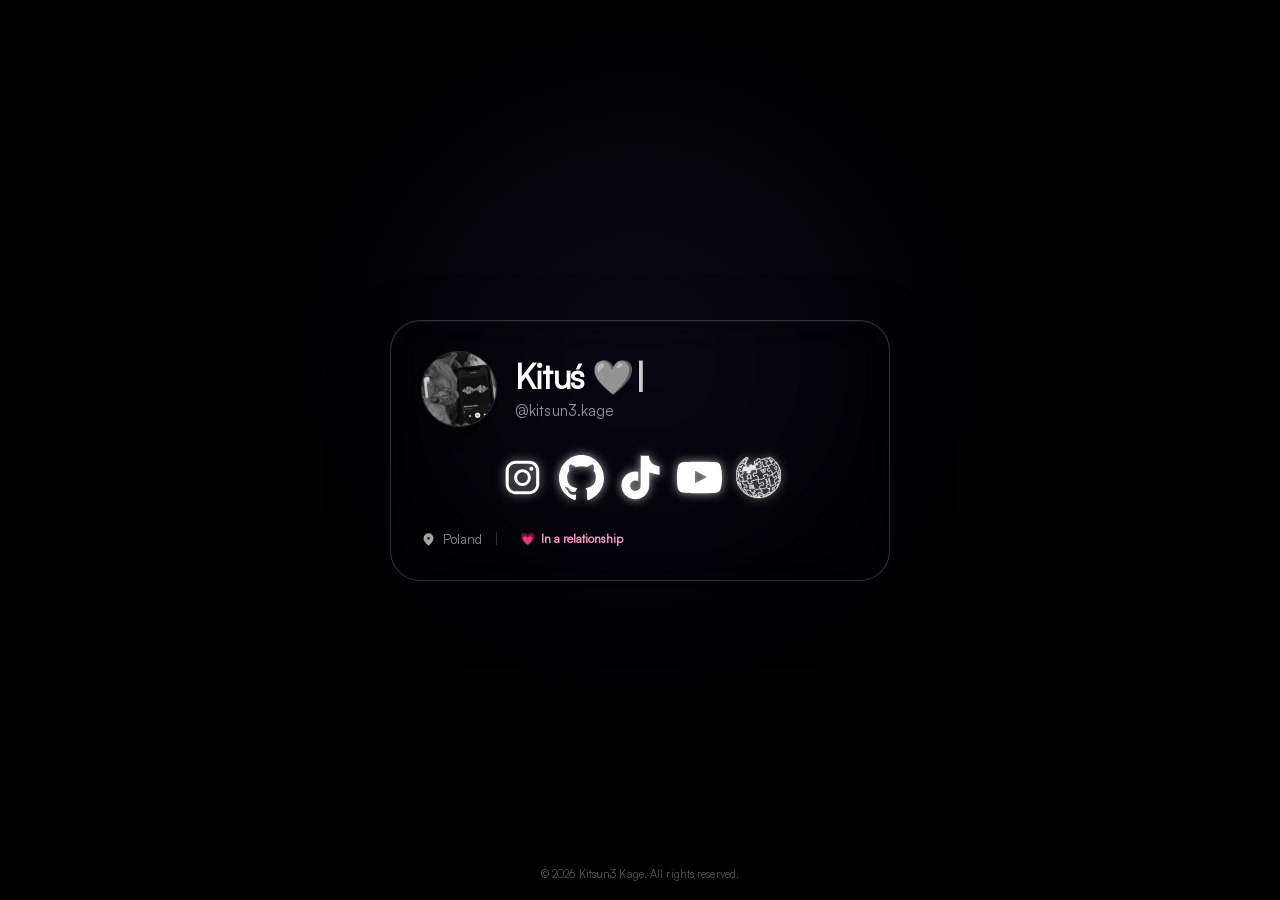
<file: index.html>
<!DOCTYPE html>
<html lang="pl">
<head>
    <meta charset="UTF-8">
    <meta name="viewport" content="width=device-width, initial-scale=1.0">

    <meta name="description" content="Kituś — osobista strona Kitsun3 Kage.">
    <meta name="theme-color" content="#000000">
    <meta property="og:title" content="Kituś 🩶">
    <meta property="og:description" content="Kitsun3 Kage — portfolio i linki.">
    <meta property="og:image" content="logo.jpeg">

    <link rel="icon" type="image/png" href="favicon.png">
    <link rel="stylesheet" href="style.css">

    <title>Kituś 🩶</title>
</head>

<body>

    <video autoplay muted loop playsinline preload="metadata"
           id="background-video" aria-hidden="true" tabindex="-1">
        <source src="peaceful-meadow-moewalls-com.mp4" type="video/mp4">
    </video>

    <canvas id="bombardment" aria-hidden="true"></canvas>

    <main class="page">
        <section class="box profile-box" id="profile-box">
            <div class="profile">
                <img src="logo.jpeg" alt="Kitsun3 Kage" class="logo" id="logo-img">
                <div class="logo-stalin" id="logo-stalin" aria-hidden="true">☭</div>
                <div class="profile-text">
                    <h1 id="typing-name" aria-label="Kituś">
                        <span id="typing-text" aria-hidden="true"></span><span class="cursor" aria-hidden="true">|</span>
                    </h1>
                    <p id="profile-handle">@kitsun3.kage</p>
                </div>
            </div>

            <div class="socials normal-socials" id="normal-socials">
                <a class="social-button" href="https://www.instagram.com/kitsun3.kage"
                   target="_blank" rel="noopener noreferrer" aria-label="Instagram">
                    <img src="instagram-icon.svg" alt="">
                </a>
                <a class="social-button" href="https://github.com/kitsun3kage"
                   target="_blank" rel="noopener noreferrer" aria-label="GitHub">
                    <img src="github-icon.svg" alt="">
                </a>
                <a class="social-button" href="https://www.tiktok.com/@kitsun3.kage"
                   target="_blank" rel="noopener noreferrer" aria-label="TikTok">
                    <img src="tiktok-icon.svg" alt="">
                </a>
                <a class="social-button" href="https://www.youtube.com/@kitsun3kage"
                   target="_blank" rel="noopener noreferrer" aria-label="YouTube">
                    <img src="youtube-icon.svg" alt="">
                </a>
                <a class="social-button" href="https://pl.wikipedia.org/wiki/Wikipedysta:Kitsun3_Kage"
                   target="_blank" rel="noopener noreferrer" aria-label="Wikipedia">
                    <img src="wikipedia-icon.svg" alt="">
                </a>
            </div>

            <div class="socials soviet-socials" id="soviet-socials">
                <a class="social-button" href="https://en.wikipedia.org/wiki/Joseph_Stalin"
                   target="_blank" rel="noopener noreferrer" aria-label="Józef Stalin – Wikipedia">
                    <img src="wikipedia-icon.svg" alt="">
                </a>
                <a class="social-button" href="https://en.wikipedia.org/wiki/Soviet_Union"
                   target="_blank" rel="noopener noreferrer" aria-label="Związek Radziecki – Wikipedia">
                    <img src="github-icon.svg" alt="">
                </a>
                <a class="social-button" href="https://en.wikipedia.org/wiki/Communist_Party_of_the_Soviet_Union"
                   target="_blank" rel="noopener noreferrer" aria-label="KPZR – Wikipedia">
                    <img src="instagram-icon.svg" alt="">
                </a>
                <a class="social-button" href="https://en.wikipedia.org/wiki/Red_Army"
                   target="_blank" rel="noopener noreferrer" aria-label="Armia Czerwona – Wikipedia">
                    <img src="youtube-icon.svg" alt="">
                </a>
                <a class="social-button" href="https://en.wikipedia.org/wiki/Hammer_and_sickle"
                   target="_blank" rel="noopener noreferrer" aria-label="Sierp i młot – Wikipedia">
                    <img src="tiktok-icon.svg" alt="">
                </a>
            </div>

            <div class="site-info" id="site-info">
                <div class="visitor-count" id="visitor-count-wrapper">
                    <img src="views.svg" alt="">
                    <span id="visitor-count">...</span>
                </div>
                <span class="info-separator">|</span>
                <div class="location-info">
                    <img src="location.svg" alt="">
                    <span id="country-text">Polska</span>
                </div>
                <span class="info-separator">|</span>
                <div class="relationship-info" id="relationship-info" title="Status">
                    <span class="relationship-heart" id="relationship-heart" aria-hidden="true">💗</span>
                    <span id="relationship-text">W związku</span>
                </div>
            </div>
        </section>
    </main>

    <footer>
        <p id="footer-text">&copy; 2026 Kitsun3 Kage. All rights reserved.</p>
    </footer>

    <div id="flash" aria-hidden="true"></div>

    <script>
        const prefersReducedMotion = window.matchMedia("(prefers-reduced-motion: reduce)").matches;

        /* ---------- TILT 3D ---------- */
        const profileBox = document.getElementById("profile-box");
        const desktopPointer = window.matchMedia("(hover: hover) and (pointer: fine)");

        let targetTiltX = 0, currentTiltX = 0;
        let targetTiltY = 0, currentTiltY = 0;
        let rafId = null;

        const lerp = (start, end, amt) => (1 - amt) * start + amt * end;

        function renderLoop() {
            currentTiltX = lerp(currentTiltX, targetTiltX, 0.12);
            currentTiltY = lerp(currentTiltY, targetTiltY, 0.12);

            if (profileBox) {
                profileBox.style.transform =
                    `perspective(1000px) rotateX(${currentTiltX.toFixed(2)}deg) rotateY(${currentTiltY.toFixed(2)}deg)`;
            }

            const stillMoving =
                Math.abs(currentTiltX - targetTiltX) > 0.01 ||
                Math.abs(currentTiltY - targetTiltY) > 0.01;

            rafId = stillMoving ? requestAnimationFrame(renderLoop) : null;
        }

        function scheduleRender() {
            if (rafId === null) {
                rafId = requestAnimationFrame(renderLoop);
            }
        }

        if (profileBox && desktopPointer.matches && !prefersReducedMotion) {
            profileBox.addEventListener("mousemove", (event) => {
                const rect = profileBox.getBoundingClientRect();
                const x = event.clientX - rect.left;
                const y = event.clientY - rect.top;
                const centerX = rect.width / 2;
                const centerY = rect.height / 2;
                targetTiltY = ((x - centerX) / centerX) * -6;
                targetTiltX = ((centerY - y) / centerY) * -6;
                scheduleRender();
            });

            profileBox.addEventListener("mouseleave", () => {
                targetTiltX = 0;
                targetTiltY = 0;
                scheduleRender();
            });
        }

        /* ---------- TYPING (wielokrotnego użytku) ---------- */
        const typingText = document.getElementById("typing-text");
        const cursorEl = document.querySelector(".cursor");

        let typingToken = 0;
        let typingTimeoutId = null;

        function startTyping(text) {
            typingToken++;
            const myToken = typingToken;
            if (typingTimeoutId) { clearTimeout(typingTimeoutId); typingTimeoutId = null; }
            if (!typingText) return;

            if (prefersReducedMotion) {
                typingText.textContent = text;
                return;
            }

            const chars = Array.from(text);
            let idx = 0;
            let deleting = false;
            typingText.textContent = "";

            function step() {
                if (myToken !== typingToken) return;

                if (!deleting) {
                    if (idx < chars.length) {
                        idx++;
                        typingText.textContent = chars.slice(0, idx).join("");
                        typingTimeoutId = setTimeout(step, 110);
                    } else {
                        deleting = true;
                        typingTimeoutId = setTimeout(step, 1500);
                    }
                } else {
                    if (idx > 0) {
                        idx--;
                        typingText.textContent = chars.slice(0, idx).join("");
                        typingTimeoutId = setTimeout(step, 70);
                    } else {
                        deleting = false;
                        typingTimeoutId = setTimeout(step, 700);
                    }
                }
            }
            step();
        }

        startTyping("Kituś 🩶");

        if (prefersReducedMotion && cursorEl) {
            cursorEl.style.display = "none";
        }

        /* ---------- LICZNIK ODWIEDZIN ---------- */
        const visitorCountWrapper = document.getElementById("visitor-count-wrapper");
        const visitorCount = document.getElementById("visitor-count");
        const counterUrl = "https://api.counterapi.dev/v2/kitsun3kage-portfolio/kitu-portfolio-2026/up";

        async function updateVisitorCount() {
            if (!visitorCount || !visitorCountWrapper) return;
            try {
                const response = await fetch(counterUrl);
                if (!response.ok) throw new Error("Counter request failed");
                const data = await response.json();
                const count = data?.data?.up_count;
                if (typeof count === "number") {
                    visitorCount.textContent = count.toLocaleString("pl-PL");
                } else {
                    visitorCountWrapper.classList.add("hidden");
                }
            } catch {
                visitorCountWrapper.classList.add("hidden");
            }
        }
        updateVisitorCount();

        /* ---------- AUTO-DETEKCJA JĘZYKA ---------- */
        const countryText = document.getElementById("country-text");
        const relationshipText = document.getElementById("relationship-text");

        const relationshipLabels = {
            pl: "W związku",      en: "In a relationship", de: "In einer Beziehung",
            es: "En una relación", fr: "En couple",         it: "Impegnato/a",
            pt: "Em um relacionamento", nl: "In een relatie", cs: "Ve vztahu",
            sk: "Vo vzťahu",      uk: "У стосунках",        ru: "В отношениях",
            sv: "I ett förhållande", no: "I et forhold",    da: "I et forhold",
            fi: "Parisuhteessa",  lt: "Santykiai",          lv: "Attiecībās",
            et: "Suhtes"
        };

        const countryLabels = {
            pl: "Polska",         en: "Poland",             de: "Polen",
            es: "Polonia",        fr: "Pologne",            it: "Polonia",
            pt: "Polónia",        nl: "Polen",              cs: "Polsko",
            sk: "Poľsko",         uk: "Польща",             ru: "Польша",
            sv: "Polen",          no: "Polen",              da: "Polen",
            fi: "Puola",          lt: "Lenkija",            lv: "Polija",
            et: "Poola"
        };

        function getBrowserLanguage() {
            return (navigator.language || "en").toLowerCase().split("-")[0];
        }

        function applyLanguage() {
            const lang = getBrowserLanguage();
            document.documentElement.lang = lang;
            if (relationshipText) {
                relationshipText.textContent = relationshipLabels[lang] || relationshipLabels.en;
            }
            if (countryText) {
                countryText.textContent = countryLabels[lang] || countryLabels.en;
            }
        }
        applyLanguage();

        /* ---------- BOMBARDOWANIE (canvas controller) ---------- */
        const bombardment = (function () {
            const canvas = document.getElementById("bombardment");
            if (!canvas) return { start() {}, stop() {} };
            const ctx = canvas.getContext("2d");
            if (!ctx) return { start() {}, stop() {} };

            let W = 0, H = 0;
            const DPR = Math.min(window.devicePixelRatio || 1, 2);

            function resize() {
                W = window.innerWidth;
                H = window.innerHeight;
                canvas.width = W * DPR;
                canvas.height = H * DPR;
                canvas.style.width = W + "px";
                canvas.style.height = H + "px";
                ctx.setTransform(DPR, 0, 0, DPR, 0, 0);
            }
            resize();
            window.addEventListener("resize", resize);

            const bombs = [];
            const explosions = [];
            let running = false;
            let loopId = null;

            function spawnBomb() {
                bombs.push({
                    x: Math.random() * W,
                    y: -30,
                    vx: (Math.random() - 0.5) * 0.9,
                    vy: 3 + Math.random() * 3,
                    trail: []
                });
            }

            function explode(x, y, intensity = 1) {
                const count = Math.floor((35 + Math.random() * 35) * intensity);
                const particles = [];
                for (let i = 0; i < count; i++) {
                    const angle = (Math.PI * 2 * i) / count + Math.random() * 0.35;
                    const speed = (1 + Math.random() * 5) * intensity;
                    particles.push({
                        x, y,
                        vx: Math.cos(angle) * speed,
                        vy: Math.sin(angle) * speed,
                        life: 1,
                        decay: 0.012 + Math.random() * 0.02,
                        size: 1 + Math.random() * 3 * intensity,
                        hue: 15 + Math.random() * 35
                    });
                }
                explosions.push({ x, y, radius: 0, life: 1, particles });
            }

            function update() {
                if (Math.random() < 0.045 && bombs.length < 7) spawnBomb();
                if (Math.random() < 0.008 && explosions.length < 6) {
                    explode(Math.random() * W, Math.random() * H * 0.7, 0.7);
                }
                for (let i = bombs.length - 1; i >= 0; i--) {
                    const b = bombs[i];
                    b.trail.push({ x: b.x, y: b.y });
                    if (b.trail.length > 10) b.trail.shift();
                    b.x += b.vx;
                    b.y += b.vy;
                    b.vy += 0.09;
                    if (b.y >= H - 20) {
                        explode(b.x, H - 20, 1);
                        bombs.splice(i, 1);
                    }
                }
                for (let i = explosions.length - 1; i >= 0; i--) {
                    const e = explosions[i];
                    e.radius += 6;
                    e.life -= 0.02;
                    for (const p of e.particles) {
                        p.x += p.vx;
                        p.y += p.vy;
                        p.vy += 0.09;
                        p.vx *= 0.98;
                        p.life -= p.decay;
                    }
                    if (e.life <= 0) explosions.splice(i, 1);
                }
            }

            function draw() {
                ctx.fillStyle = "rgba(0, 0, 0, 0.18)";
                ctx.fillRect(0, 0, W, H);

                for (const b of bombs) {
                    for (let i = 0; i < b.trail.length; i++) {
                        const t = b.trail[i];
                        const a = i / b.trail.length;
                        ctx.fillStyle = `rgba(255, ${140 + i * 8}, 60, ${a * 0.75})`;
                        ctx.beginPath();
                        ctx.arc(t.x, t.y, 1 + a * 2.2, 0, Math.PI * 2);
                        ctx.fill();
                    }
                    ctx.fillStyle = "#fff5cc";
                    ctx.beginPath();
                    ctx.arc(b.x, b.y, 3, 0, Math.PI * 2);
                    ctx.fill();
                }

                for (const e of explosions) {
                    ctx.strokeStyle = `rgba(255, 180, 80, ${e.life * 0.55})`;
                    ctx.lineWidth = 2;
                    ctx.beginPath();
                    ctx.arc(e.x, e.y, e.radius, 0, Math.PI * 2);
                    ctx.stroke();

                    const grad = ctx.createRadialGradient(e.x, e.y, 0, e.x, e.y, Math.max(e.radius, 1));
                    grad.addColorStop(0, `rgba(255, 230, 120, ${e.life * 0.75})`);
                    grad.addColorStop(0.5, `rgba(255, 90, 20, ${e.life * 0.4})`);
                    grad.addColorStop(1, "rgba(180, 0, 0, 0)");
                    ctx.fillStyle = grad;
                    ctx.beginPath();
                    ctx.arc(e.x, e.y, Math.max(e.radius, 1), 0, Math.PI * 2);
                    ctx.fill();

                    for (const p of e.particles) {
                        if (p.life <= 0) continue;
                        ctx.fillStyle = `hsla(${p.hue}, 100%, ${50 + p.life * 30}%, ${p.life})`;
                        ctx.beginPath();
                        ctx.arc(p.x, p.y, p.size * p.life, 0, Math.PI * 2);
                        ctx.fill();
                    }
                }
            }

            function loop() {
                if (!running) return;
                update();
                draw();
                loopId = requestAnimationFrame(loop);
            }

            return {
                start() {
                    if (running) return;
                    ctx.fillStyle = "#000";
                    ctx.fillRect(0, 0, W, H);
                    if (prefersReducedMotion) {
                        const g = ctx.createLinearGradient(0, 0, 0, H);
                        g.addColorStop(0, "#1a0000");
                        g.addColorStop(1, "#000");
                        ctx.fillStyle = g;
                        ctx.fillRect(0, 0, W, H);
                        return;
                    }
                    running = true;
                    loop();
                },
                stop() {
                    running = false;
                    if (loopId) { cancelAnimationFrame(loopId); loopId = null; }
                    ctx.clearRect(0, 0, W, H);
                    bombs.length = 0;
                    explosions.length = 0;
                }
            };
        })();

        /* ---------- TRYB SOWIECKI ---------- */
        const bgVideo = document.getElementById("background-video");
        const relationshipInfo = document.getElementById("relationship-info");
        const relationshipHeart = document.getElementById("relationship-heart");
        const siteInfo = document.getElementById("site-info");
        const logoImg = document.getElementById("logo-img");
        const logoStalin = document.getElementById("logo-stalin");
        const profileHandle = document.getElementById("profile-handle");
        const normalSocials = document.getElementById("normal-socials");
        const sovietSocials = document.getElementById("soviet-socials");
        const footerText = document.getElementById("footer-text");

        const SOVIET_TEXT = "W Związku Radzieckim";
        const SOVIET_ICON = "☭";
        const HEART_ICON = "💗";
        const DEFAULT_TITLE = "Kituś 🩶";
        const DEFAULT_FOOTER = "© 2026 Kitsun3 Kage. All rights reserved.";
        const SOVIET_FOOTER = "© 1922–1953 ZSRR. Wszelkie prawa zastrzeżone.";

        let sovietActive = false;
        let savedRelationshipText = null;
        let savedCountryText = null;
        let exitDebounceId = null;

        function enterSovietMode() {
            if (exitDebounceId) { clearTimeout(exitDebounceId); exitDebounceId = null; }
            if (sovietActive) return;
            sovietActive = true;

            savedRelationshipText = relationshipText.textContent;
            savedCountryText = countryText.textContent;

            document.body.classList.add("soviet-mode");
            if (bgVideo) bgVideo.pause();
            bombardment.start();

            if (logoImg) logoImg.style.display = "none";
            if (logoStalin) logoStalin.style.display = "flex";
            if (profileHandle) profileHandle.textContent = "@stalin";
            document.title = "Stalin ☭";
            startTyping("Stalin ☭");

            if (countryText) countryText.textContent = "Moskwa, ZSRR";

            if (normalSocials) normalSocials.style.display = "none";
            if (sovietSocials) sovietSocials.style.display = "flex";

            if (footerText) footerText.textContent = SOVIET_FOOTER;

            if (relationshipHeart) relationshipHeart.textContent = SOVIET_ICON;
            if (relationshipText) relationshipText.textContent = SOVIET_TEXT;
            if (relationshipInfo) relationshipInfo.classList.add("soviet");
        }

        function exitSovietMode() {
            if (!sovietActive) return;
            sovietActive = false;

            document.body.classList.remove("soviet-mode");
            bombardment.stop();
            if (bgVideo) bgVideo.play().catch(() => {});

            if (logoImg) logoImg.style.display = "";
            if (logoStalin) logoStalin.style.display = "none";
            if (profileHandle) profileHandle.textContent = "@kitsun3.kage";
            document.title = DEFAULT_TITLE;
            startTyping("Kituś 🩶");

            if (countryText && savedCountryText !== null) {
                countryText.textContent = savedCountryText;
            }

            if (normalSocials) normalSocials.style.display = "flex";
            if (sovietSocials) sovietSocials.style.display = "none";

            if (footerText) footerText.textContent = DEFAULT_FOOTER;

            if (relationshipHeart) relationshipHeart.textContent = HEART_ICON;
            if (relationshipText) {
                relationshipText.textContent = savedRelationshipText !== null
                    ? savedRelationshipText
                    : (relationshipLabels[getBrowserLanguage()] || relationshipLabels.en);
            }
            if (relationshipInfo) relationshipInfo.classList.remove("soviet");

            savedRelationshipText = null;
            savedCountryText = null;
        }

        if (relationshipInfo) {
            relationshipInfo.addEventListener("mouseenter", enterSovietMode);
        }

        /* Wyjście dopiero po opuszczeniu całego paska info —
           dzięki temu zmiana szerokości statusu nie powoduje migotania */
        if (siteInfo) {
            siteInfo.addEventListener("mouseleave", () => {
                if (!sovietActive) return;
                if (exitDebounceId) clearTimeout(exitDebounceId);
                exitDebounceId = setTimeout(() => {
                    exitSovietMode();
                    exitDebounceId = null;
                }, 220);
            });
        }

        /* ---------- PAUZA WIDEO PRZY UKRYTEJ KARCIE ---------- */
        if (bgVideo) {
            document.addEventListener("visibilitychange", () => {
                if (sovietActive) return;
                if (document.hidden) {
                    bgVideo.pause();
                } else {
                    bgVideo.play().catch(() => {});
                }
            });
        }
    </script>
</body>
</html>
</file>
<file: style.css>
@font-face {
    font-family: "Satoshi";
    src: url("./fonts/Satoshi-Regular.ttf") format("truetype");
    font-weight: 400;
    font-style: normal;
    font-display: swap;
}

* {
    box-sizing: border-box;
    margin: 0;
    padding: 0;
}

html {
    width: 100%;
    min-height: 100%;
}

body {
    width: 100%;
    min-height: 100vh;
    min-height: 100dvh;
    overflow-x: hidden;
    background: #000;
    color: #fff;
    font-family: "Satoshi", Arial, sans-serif;
    position: relative;
    display: flex;
    align-items: center;
    justify-content: center;
}

/* WIDEO W TLE — widoczne domyślnie */
#background-video {
    position: fixed;
    inset: 0;
    width: 100%;
    height: 100%;
    object-fit: cover;
    z-index: -10;
    pointer-events: none;
    opacity: 1;
    transition: opacity 0.6s ease;
}

/* CANVAS Z BOMBARDOWANIEM — ukryty domyślnie */
#bombardment {
    position: fixed;
    inset: 0;
    width: 100%;
    height: 100%;
    z-index: -10;
    pointer-events: none;
    opacity: 0;
    transition: opacity 0.6s ease;
    display: block;
}

body.soviet-mode #background-video {
    opacity: 0;
}

body.soviet-mode #bombardment {
    opacity: 1;
}

body::before {
    content: "";
    position: fixed;
    inset: 0;
    background: linear-gradient(180deg, rgba(0, 0, 0, 0.22), rgba(0, 0, 0, 0.42));
    z-index: -9;
    pointer-events: none;
    transition: background 0.6s ease;
}

body.soviet-mode::before {
    background: linear-gradient(180deg, rgba(0, 0, 0, 0.35), rgba(0, 0, 0, 0.55));
}

body::after {
    content: "";
    position: fixed;
    inset: 0;
    background: radial-gradient(
        circle at 50% 40%,
        rgba(120, 100, 255, 0.08),
        transparent 45%
    );
    z-index: -8;
    pointer-events: none;
    transition: background 0.6s ease;
}

body.soviet-mode::after {
    background: radial-gradient(
        circle at 50% 40%,
        rgba(200, 30, 30, 0.16),
        transparent 55%
    );
}

/* BŁYSK PRZY WCHODZENIU W TRYB SOWIECKI */
#flash {
    position: fixed;
    inset: 0;
    background: radial-gradient(circle at center, rgba(255, 80, 0, 0.6), rgba(140, 0, 0, 0.85));
    opacity: 0;
    pointer-events: none;
    z-index: 99998;
}

body.soviet-mode #flash {
    animation: sovietFlash 0.7s ease-out;
}

@keyframes sovietFlash {
    0%   { opacity: 0; }
    15%  { opacity: 1; }
    100% { opacity: 0; }
}

.page {
    width: 100%;
    min-height: 100vh;
    min-height: 100dvh;
    padding: 24px;
    display: flex;
    align-items: center;
    justify-content: center;
    position: relative;
    z-index: 1;
}

.box {
    width: min(500px, 100%);
    position: relative;
    border: 1px solid rgba(255, 255, 255, 0.18);
    border-radius: 30px;
    background: rgba(0, 0, 0, 0.08);
    backdrop-filter: blur(18px);
    -webkit-backdrop-filter: blur(18px);
    box-shadow:
        0 20px 60px rgba(0, 0, 0, 0.38),
        inset 0 1px 0 rgba(255, 255, 255, 0.06);
    overflow: hidden;
    transition:
        border-color 0.4s ease,
        background 0.4s ease,
        box-shadow 0.4s ease;
}

body.soviet-mode .box {
    border-color: rgba(255, 60, 60, 0.5);
    background: rgba(0, 0, 0, 0.32);
    box-shadow:
        0 20px 60px rgba(0, 0, 0, 0.55),
        0 0 40px rgba(180, 0, 0, 0.25),
        inset 0 1px 0 rgba(255, 255, 255, 0.06);
}

.profile-box {
    min-height: 220px;
    padding: 30px;
    transform: perspective(1000px) rotateX(0deg) rotateY(0deg);
    transform-style: preserve-3d;
    will-change: transform;
    transition: transform 0.08s ease-out;
}

.profile {
    display: flex;
    align-items: center;
    gap: 18px;
}

/* LOGO — zwykły obrazek domyślnie */
.logo {
    width: 76px;
    height: 76px;
    flex: 0 0 76px;
    object-fit: cover;
    border-radius: 50%;
    border: 1px solid rgba(255, 255, 255, 0.18);
    box-shadow: 0 8px 30px rgba(0, 0, 0, 0.35);
    display: block;
}

/* LOGO STALINA — ukryty domyślnie */
.logo-stalin {
    width: 76px;
    height: 76px;
    flex: 0 0 76px;
    display: none;
    align-items: center;
    justify-content: center;
    border-radius: 50%;
    background: radial-gradient(circle at 30% 30%, #d61f1f, #3a0000 80%);
    color: #ffd700;
    font-size: 46px;
    line-height: 1;
    border: 2px solid #ffd700;
    text-shadow:
        0 0 8px rgba(255, 215, 0, 0.7),
        0 0 22px rgba(255, 90, 0, 0.55);
    box-shadow:
        0 8px 30px rgba(180, 0, 0, 0.6),
        inset 0 0 14px rgba(255, 200, 0, 0.25),
        0 0 0 4px rgba(255, 60, 60, 0.08);
    user-select: none;
}

body.soviet-mode .logo { display: none; }
body.soviet-mode .logo-stalin { display: flex; }

.profile-text {
    min-width: 0;
}

.profile-text h1 {
    font-size: clamp(25px, 5vw, 34px);
    line-height: 1.1;
    font-weight: 700;
    letter-spacing: -0.8px;
    white-space: nowrap;
}

.profile-text p {
    margin-top: 7px;
    font-size: 15px;
    line-height: 1.2;
    color: rgba(255, 255, 255, 0.58);
    letter-spacing: 0.1px;
    transition: color 0.4s ease;
}

body.soviet-mode .profile-text p {
    color: rgba(255, 200, 200, 0.65);
}

.cursor {
    display: inline-block;
    margin-left: 2px;
    color: rgba(255, 255, 255, 0.8);
    animation: cursorBlink 0.9s infinite;
    transition: color 0.4s ease;
}

body.soviet-mode .cursor {
    color: rgba(255, 100, 100, 0.95);
}

@keyframes cursorBlink {
    0%, 45% { opacity: 1; }
    46%, 100% { opacity: 0; }
}

.socials {
    width: 100%;
    display: flex;
    align-items: center;
    justify-content: center;
    gap: 14px;
    margin-top: 28px;
}

/* Grupy social — tylko jedna widoczna w danym momencie */
.soviet-socials { display: none; }
body.soviet-mode .normal-socials { display: none; }
body.soviet-mode .soviet-socials { display: flex; }

.social-button {
    width: 45px;
    height: 45px;
    padding: 0;
    display: flex;
    align-items: center;
    justify-content: center;
    background: transparent;
    border: none;
    text-decoration: none;
    border-radius: 8px;
}

.social-button img {
    width: 45px;
    height: 45px;
    object-fit: contain;
    filter: drop-shadow(0 0 5px rgba(255, 255, 255, 0.65));
    transition: transform 0.2s ease, filter 0.2s ease;
}

body.soviet-mode .social-button img {
    filter: drop-shadow(0 0 5px rgba(255, 210, 100, 0.8));
}

.social-button:hover img,
.social-button:focus-visible img {
    transform: scale(1.1);
    filter: drop-shadow(0 0 9px rgba(255, 255, 255, 0.85));
}

body.soviet-mode .social-button:hover img,
body.soviet-mode .social-button:focus-visible img {
    filter: drop-shadow(0 0 10px rgba(255, 60, 60, 0.95));
}

.social-button:focus-visible {
    outline: 2px solid #fff;
    outline-offset: 3px;
}

body.soviet-mode .social-button:focus-visible {
    outline-color: #ffd700;
}

.site-info {
    width: 100%;
    display: flex;
    align-items: center;
    justify-content: flex-start;
    flex-wrap: wrap;
    gap: 12px;
    margin-top: 28px;
    color: rgba(255, 255, 255, 0.55);
    font-size: 13px;
    transition: color 0.4s ease;
}

body.soviet-mode .site-info {
    color: rgba(255, 210, 210, 0.65);
}

.visitor-count,
.location-info {
    display: flex;
    align-items: center;
    gap: 7px;
}

.visitor-count.hidden,
.visitor-count.hidden + .info-separator {
    display: none;
}

.visitor-count img,
.location-info img {
    width: 15px;
    height: 15px;
    object-fit: contain;
    opacity: 0.65;
}

.info-separator {
    color: rgba(255, 255, 255, 0.22);
    transition: color 0.4s ease;
}

body.soviet-mode .info-separator {
    color: rgba(255, 80, 80, 0.4);
}

/* STATUS / EASTER EGG */
.relationship-info {
    display: flex;
    align-items: center;
    gap: 6px;
    font-size: 0.95em;
    color: #ff9ecb;
    font-weight: 600;
    padding: 2px 8px;
    border-radius: 8px;
    border: 1px solid transparent;
    cursor: help;
    transition:
        color 0.25s ease,
        background 0.25s ease,
        border-color 0.25s ease,
        box-shadow 0.25s ease,
        transform 0.3s ease;
}

.relationship-heart {
    font-size: 1em;
    line-height: 1;
    animation: heartPulse 1.6s infinite;
    transform-origin: center;
    display: inline-block;
}

@keyframes heartPulse {
    0%, 100% { transform: scale(1); opacity: 1; }
    50% { transform: scale(1.25); opacity: 0.85; }
}

.relationship-info.soviet {
    color: #ffd700;
    background: linear-gradient(135deg, #c1121f, #4a0000);
    border-color: #ffd700;
    box-shadow:
        0 0 16px rgba(255, 215, 0, 0.55),
        inset 0 0 10px rgba(0, 0, 0, 0.4);
    animation: sovietWave 1.4s ease-in-out infinite;
}

.relationship-info.soviet .relationship-heart {
    font-size: 1.15em;
    color: #ffd700;
    text-shadow: 0 0 10px rgba(255, 215, 0, 0.95);
    animation: sovietSwing 0.9s ease-in-out infinite;
}

.relationship-info.soviet #relationship-text {
    color: #fff;
    letter-spacing: 0.3px;
    text-shadow: 0 0 6px rgba(255, 255, 255, 0.5);
}

@keyframes sovietWave {
    0%, 100% { transform: rotate(-1.2deg) scale(1.04); }
    50% { transform: rotate(1.2deg) scale(1.06); }
}

@keyframes sovietSwing {
    0%, 100% { transform: rotate(-12deg); }
    50% { transform: rotate(12deg); }
}

footer {
    position: fixed;
    left: 0;
    bottom: 18px;
    width: 100%;
    display: flex;
    justify-content: center;
    pointer-events: none;
    z-index: 10;
}

footer p {
    font-size: 11px;
    color: rgba(255, 255, 255, 0.35);
    letter-spacing: 0.1px;
    text-align: center;
    pointer-events: auto;
    user-select: text;
    transition: color 0.4s ease;
}

body.soviet-mode footer p {
    color: rgba(255, 200, 200, 0.4);
}

/* RESPONSYWNOŚĆ */
@media (max-width: 600px) {
    .page { padding: 18px; }
    .box { backdrop-filter: blur(10px); -webkit-backdrop-filter: blur(10px); }
    .profile-box { padding: 24px; border-radius: 26px; min-height: 0; }
    .profile { gap: 14px; }
    .logo,
    .logo-stalin { width: 62px; height: 62px; flex-basis: 62px; }
    .logo-stalin { font-size: 38px; }
    .profile-text h1 { font-size: 25px; letter-spacing: -0.5px; }
    .profile-text p { font-size: 14px; margin-top: 6px; }
    .socials { margin-top: 24px; gap: 22px; }
    .social-button { width: 32px; height: 32px; }
    .social-button img { width: 21px; height: 21px; }
    .site-info { margin-top: 24px; gap: 10px; font-size: 12px; }
    footer { bottom: 12px; }
    footer p { font-size: 10px; }
}

@media (max-width: 380px) {
    .profile-box { padding: 20px; border-radius: 23px; }
    .logo,
    .logo-stalin { width: 56px; height: 56px; flex-basis: 56px; }
    .logo-stalin { font-size: 34px; }
    .profile-text h1 { font-size: 22px; }
    .profile-text p { font-size: 13px; }
    .socials { gap: 20px; }
    .social-button { width: 30px; height: 30px; }
    .social-button img { width: 20px; height: 20px; }
    .site-info { gap: 8px; }
}

/* DOSTĘPNOŚĆ */
@media (prefers-reduced-motion: reduce) {
    .cursor,
    .relationship-heart {
        animation: none;
    }
    .profile-box {
        transition: none;
        transform: none !important;
        will-change: auto;
    }
    .social-button img { transition: none; }
    .relationship-info.soviet { animation: none; transform: scale(1.04); }
    .relationship-info.soviet .relationship-heart { animation: none; }
    body.soviet-mode #flash { animation: none; }
    #bombardment,
    #background-video { transition: none; }
}
</file>
